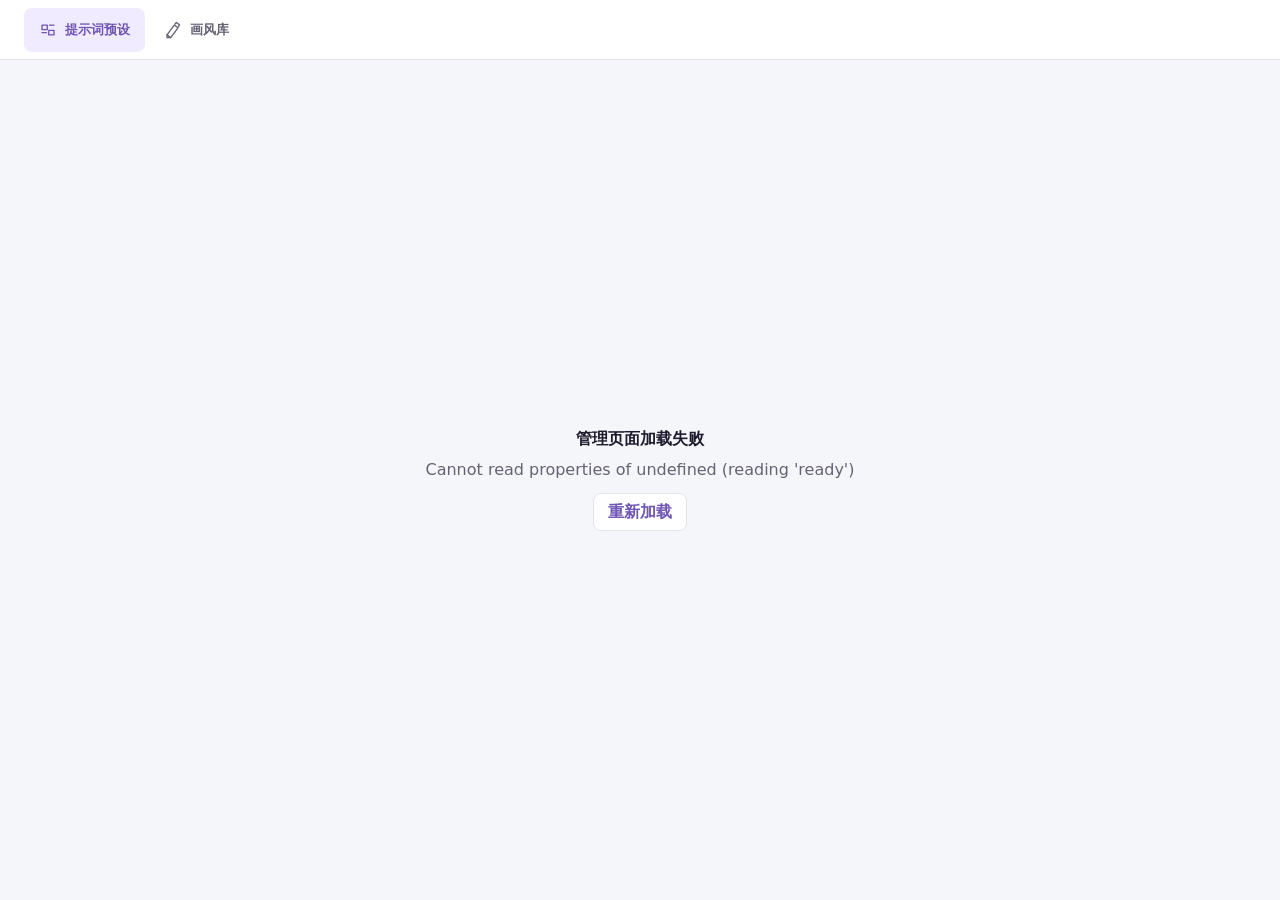
<file: pages/preset-manager/index.html>
<!doctype html>
<html lang="zh-CN">
  <head>
    <meta charset="utf-8" />
    <meta name="viewport" content="width=device-width, initial-scale=1" />
    <meta name="color-scheme" content="light dark" />
    <title>NovelAI 管理</title>
    <link rel="stylesheet" href="./styles.css" />
  </head>
  <body>
    <nav class="management-tabs" role="tablist" aria-label="NovelAI 管理区">
      <button
        id="presetsTab"
        class="management-tab"
        type="button"
        role="tab"
        aria-selected="true"
        aria-controls="presetsPanel"
        data-view="presets"
      >
        <svg viewBox="0 0 24 24" aria-hidden="true">
          <path d="M4 5.5h7v6H4zM13 12.5h7v6h-7zM14 5.5h6M4 15.5h6" />
        </svg>
        提示词预设
      </button>
      <button
        id="stylesTab"
        class="management-tab"
        type="button"
        role="tab"
        aria-selected="false"
        aria-controls="stylesPanel"
        data-view="styles"
        tabindex="-1"
      >
        <svg viewBox="0 0 24 24" aria-hidden="true">
          <path d="M4 18.5 13.7 5.4l4.9 3.7-9.7 13.1H4z" />
          <path d="m14.8 4 1.8-2 4 3-1.2 2.5M4 18.5l4.9 3.7" />
        </svg>
        画风库
      </button>
    </nav>

    <main class="management-panels">
      <section
        id="presetsPanel"
        class="management-panel"
        role="tabpanel"
        aria-labelledby="presetsTab"
        data-panel="presets"
      ></section>
      <section
        id="stylesPanel"
        class="management-panel"
        role="tabpanel"
        aria-labelledby="stylesTab"
        data-panel="styles"
        hidden
      ></section>
    </main>

    <div id="shellLoading" class="shell-state" role="status">
      <span class="shell-spinner" aria-hidden="true"></span>
      <strong>正在加载 NovelAI 管理页面</strong>
    </div>
    <div id="shellError" class="shell-state shell-error" role="alert" hidden>
      <strong>管理页面加载失败</strong>
      <span id="shellErrorMessage">请刷新页面后重试。</span>
      <button id="shellRetryButton" type="button">重新加载</button>
    </div>

    <script type="module" src="./app.js"></script>
  </body>
</html>
</file>
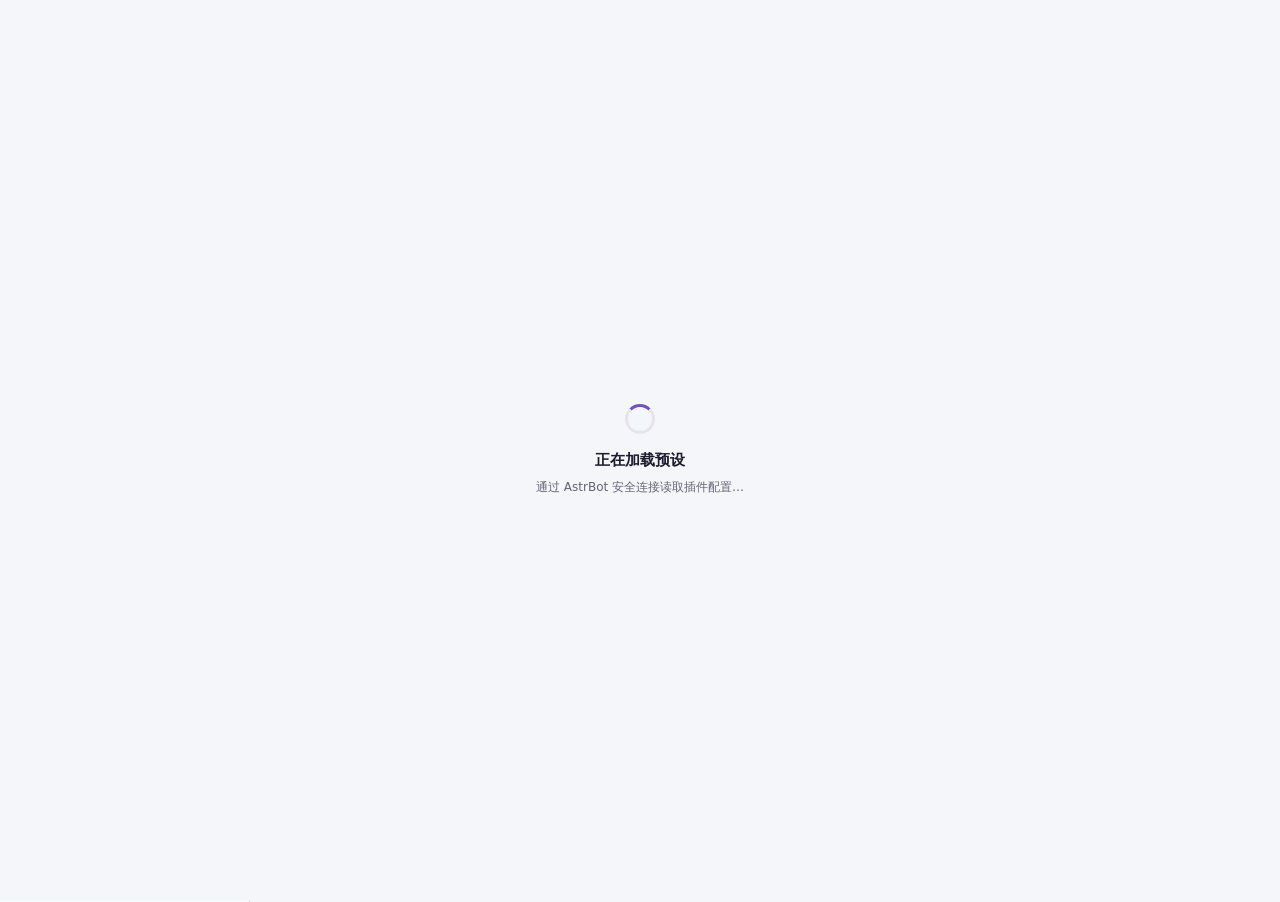
<file: pages/preset-manager/presets/index.html>
<!doctype html>
<html lang="zh-CN">
  <head>
    <meta charset="utf-8" />
    <meta name="viewport" content="width=device-width, initial-scale=1" />
    <meta name="color-scheme" content="light dark" />
    <title>NovelAI 预设管理</title>
    <link rel="stylesheet" href="./styles.css" />
  </head>
  <body>
    <a class="skip-link" href="#presetList">跳到预设列表</a>

    <div class="app-shell">
      <header class="topbar">
        <div class="brand-block">
          <div class="brand-mark" aria-hidden="true">
            <svg viewBox="0 0 24 24" fill="none">
              <path d="M5 4.5h6.5V11H5zM12.5 13H19v6.5h-6.5z" />
              <path d="M14 4.5h5v5M5 14h5v5.5H5z" />
            </svg>
          </div>
          <div>
            <div class="title-line">
              <h1>预设管理</h1>
              <span id="totalBadge" class="total-badge">0 个预设</span>
            </div>
            <p>整理 NovelAI 提示词，并让修改立即用于聊天画图。</p>
          </div>
        </div>

        <div class="topbar-actions">
          <span id="syncStatus" class="sync-status" aria-live="polite">
            <span class="sync-dot" aria-hidden="true"></span>
            <span>正在连接</span>
          </span>
          <button id="refreshButton" class="button button-secondary" type="button">
            <svg viewBox="0 0 24 24" aria-hidden="true">
              <path d="M20 11a8 8 0 1 0-2.34 5.66M20 5v6h-6" />
            </svg>
            刷新
          </button>
          <button id="newPresetButton" class="button button-primary" type="button">
            <svg viewBox="0 0 24 24" aria-hidden="true">
              <path d="M12 5v14M5 12h14" />
            </svg>
            新建预设
          </button>
        </div>
      </header>

      <main id="mainContent" class="workspace">
        <aside class="category-panel" aria-label="预设分类">
          <div class="panel-heading">
            <div>
              <span class="eyebrow">分类</span>
              <h2>预设资料夹</h2>
            </div>
            <span class="drop-hint">可拖入</span>
          </div>
          <nav id="categoryList" class="category-list" aria-label="预设分类列表"></nav>
          <div class="sidebar-note">
            <svg viewBox="0 0 24 24" aria-hidden="true">
              <path d="M12 8v4m0 4h.01M10.29 3.86 1.82 18a2 2 0 0 0 1.71 3h16.94a2 2 0 0 0 1.71-3L13.71 3.86a2 2 0 0 0-3.42 0Z" />
            </svg>
            <p>“待分类”用于接收历史的“其他”与孤立预设，不会影响已有命令。</p>
          </div>
        </aside>

        <section class="content-panel" aria-labelledby="currentCategoryTitle">
          <div class="list-toolbar">
            <div class="category-summary">
              <span class="eyebrow">当前分类</span>
              <div class="category-title-row">
                <h2 id="currentCategoryTitle">待分类</h2>
                <span id="visibleCount" class="visible-count">0</span>
              </div>
              <p id="currentCategoryDescription">尚未归入四个正式分类的预设</p>
            </div>

            <label class="search-field" for="searchInput">
              <svg viewBox="0 0 24 24" aria-hidden="true">
                <circle cx="11" cy="11" r="7" />
                <path d="m20 20-4-4" />
              </svg>
              <span class="sr-only">搜索预设</span>
              <input
                id="searchInput"
                type="search"
                autocomplete="off"
                placeholder="搜索名称或提示词"
              />
              <kbd>Ctrl K</kbd>
            </label>
          </div>

          <div id="bulkBar" class="bulk-bar" hidden>
            <div class="bulk-selection">
              <span class="selection-indicator" aria-hidden="true"></span>
              <strong id="selectedCount">已选择 0 项</strong>
              <button id="clearSelectionButton" class="text-button" type="button">取消选择</button>
            </div>
            <div class="bulk-actions">
              <label for="bulkCategory" class="sr-only">目标分类</label>
              <select id="bulkCategory" class="select-control"></select>
              <button id="bulkMoveButton" class="button button-secondary" type="button">移动</button>
              <button id="bulkDeleteButton" class="button button-danger-ghost" type="button">删除</button>
            </div>
          </div>

          <div class="preset-table" aria-busy="false">
            <div class="table-header" role="row">
              <div class="select-cell" role="columnheader">
                <input id="selectVisible" type="checkbox" aria-label="选择当前筛选结果" />
              </div>
              <div role="columnheader">预设名称</div>
              <div role="columnheader">提示词内容</div>
              <div class="actions-heading" role="columnheader">操作</div>
            </div>
            <div id="presetList" class="preset-list" role="rowgroup" tabindex="-1"></div>
          </div>
        </section>
      </main>
    </div>

    <div id="loadingState" class="loading-state">
      <span class="spinner" aria-hidden="true"></span>
      <strong>正在加载预设</strong>
      <span>通过 AstrBot 安全连接读取插件配置…</span>
    </div>

    <dialog id="editorDialog" class="drawer-dialog">
      <form id="editorForm" class="drawer-form" novalidate>
        <header class="drawer-header">
          <div>
            <span class="eyebrow">预设详情</span>
            <h2 id="editorTitle">新建预设</h2>
          </div>
          <button id="closeEditorButton" class="icon-button" type="button" aria-label="关闭编辑面板">
            <svg viewBox="0 0 24 24" aria-hidden="true">
              <path d="m6 6 12 12M18 6 6 18" />
            </svg>
          </button>
        </header>

        <div class="drawer-body">
          <label class="form-field" for="presetName">
            <span>预设名称</span>
            <input id="presetName" name="name" maxlength="100" autocomplete="off" required />
            <small>在画图命令中输入这个名称即可展开提示词。</small>
          </label>

          <label class="form-field" for="presetCategory">
            <span>分类</span>
            <select id="presetCategory" name="category" required></select>
          </label>

          <label class="form-field form-field-grow" for="presetPrompt">
            <span>提示词内容</span>
            <textarea
              id="presetPrompt"
              name="prompt"
              maxlength="20000"
              spellcheck="false"
              required
              placeholder="例如：1girl, solo, white hair, blue eyes"
            ></textarea>
            <small><span id="promptLength">0</span> / 20,000 字符</small>
          </label>

          <div id="editorError" class="form-error" role="alert" hidden></div>
        </div>

        <footer class="drawer-footer">
          <button id="cancelEditorButton" class="button button-secondary" type="button">取消</button>
          <button id="savePresetButton" class="button button-primary" type="submit">保存预设</button>
        </footer>
      </form>
    </dialog>

    <dialog id="confirmDialog" class="confirm-dialog">
      <div class="confirm-icon" aria-hidden="true">
        <svg viewBox="0 0 24 24">
          <path d="M4 7h16m-10 4v6m4-6v6M9 7l1-3h4l1 3m3 0-1 14H7L6 7" />
        </svg>
      </div>
      <h2>删除预设？</h2>
      <p id="confirmMessage">删除后无法恢复。</p>
      <div class="confirm-actions">
        <button id="cancelDeleteButton" class="button button-secondary" type="button">取消</button>
        <button id="confirmDeleteButton" class="button button-danger" type="button">确认删除</button>
      </div>
    </dialog>

    <div id="toastRegion" class="toast-region" aria-live="polite" aria-atomic="true"></div>
    <script type="module" src="./app.js"></script>
  </body>
</html>
</file>
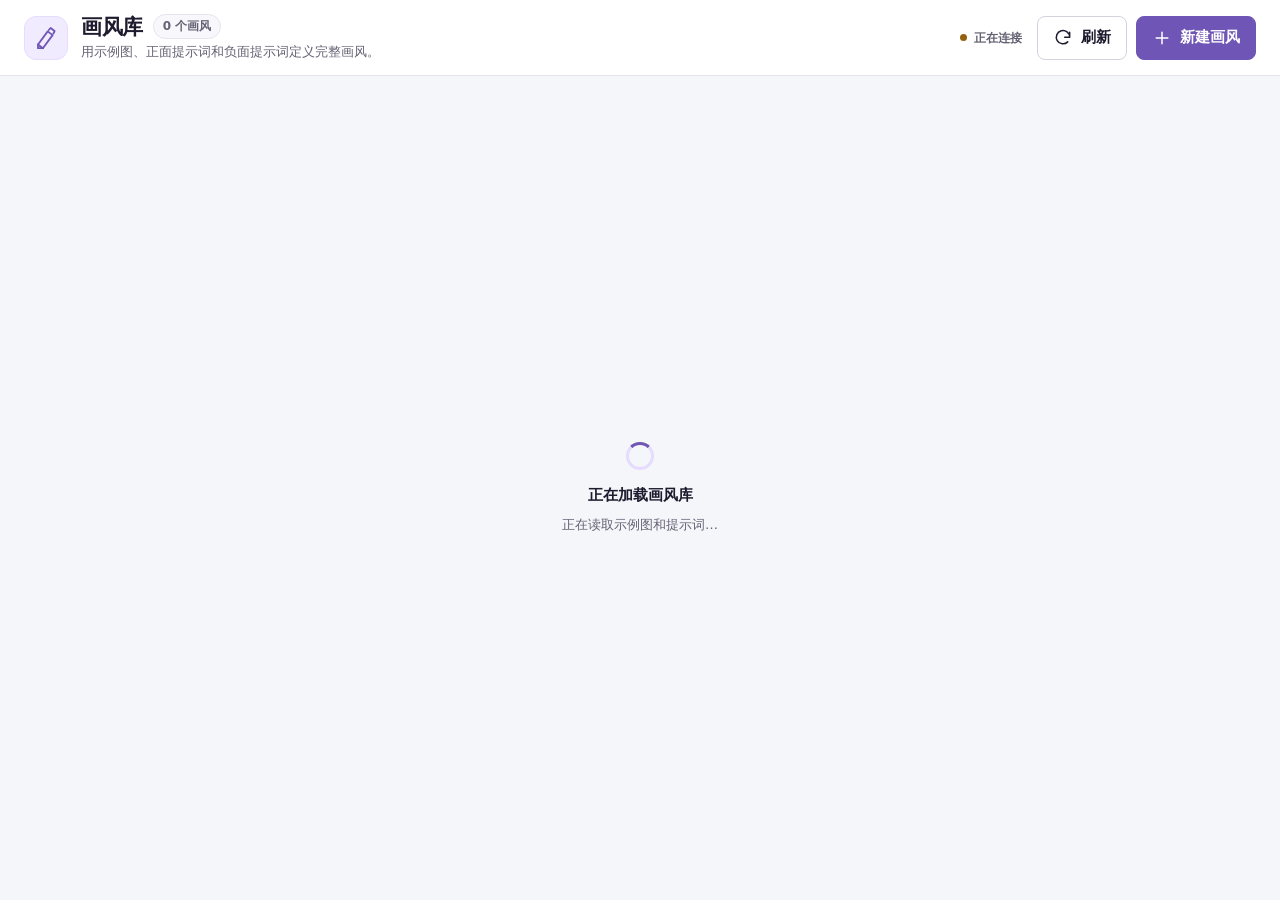
<file: pages/preset-manager/style-gallery/index.html>
<!doctype html>
<html lang="zh-CN">
  <head>
    <meta charset="utf-8" />
    <meta name="viewport" content="width=device-width, initial-scale=1" />
    <meta name="color-scheme" content="light dark" />
    <title>NovelAI 画风库</title>
    <link rel="stylesheet" href="./styles.css" />
  </head>
  <body>
    <a class="skip-link" href="#styleGallery">跳到画风列表</a>

    <div class="app-shell">
      <header class="topbar">
        <div class="brand-block">
          <div class="brand-mark" aria-hidden="true">
            <svg viewBox="0 0 24 24" fill="none">
              <path d="M4 18.5 13.7 5.4l4.9 3.7-9.7 13.1H4z" />
              <path d="m14.8 4 1.8-2 4 3-1.2 2.5M4 18.5l4.9 3.7" />
            </svg>
          </div>
          <div>
            <div class="title-line">
              <h1>画风库</h1>
              <span id="totalBadge" class="total-badge">0 个画风</span>
            </div>
            <p>用示例图、正面提示词和负面提示词定义完整画风。</p>
          </div>
        </div>

        <div class="topbar-actions">
          <span id="syncStatus" class="sync-status" aria-live="polite">
            <span class="sync-dot" aria-hidden="true"></span>
            <span>正在连接</span>
          </span>
          <button id="refreshButton" class="button button-secondary" type="button">
            <svg viewBox="0 0 24 24" aria-hidden="true">
              <path d="M20 11a8 8 0 1 0-2.34 5.66M20 5v6h-6" />
            </svg>
            刷新
          </button>
          <button id="newStyleButton" class="button button-primary" type="button">
            <svg viewBox="0 0 24 24" aria-hidden="true">
              <path d="M12 5v14M5 12h14" />
            </svg>
            新建画风
          </button>
        </div>
      </header>

      <main id="mainContent" class="workspace">
        <section class="library-heading" aria-labelledby="libraryTitle">
          <div>
            <span class="eyebrow">视觉参考</span>
            <h2 id="libraryTitle">已保存的画风</h2>
            <p id="coverageText">示例图覆盖 0 / 0</p>
          </div>
          <label class="search-field" for="searchInput">
            <svg viewBox="0 0 24 24" aria-hidden="true">
              <circle cx="11" cy="11" r="7" />
              <path d="m20 20-4-4" />
            </svg>
            <span class="sr-only">搜索画风</span>
            <input
              id="searchInput"
              type="search"
              autocomplete="off"
              placeholder="搜索名称或提示词"
            />
            <kbd>Ctrl K</kbd>
          </label>
        </section>

        <section
          id="styleGallery"
          class="style-gallery"
          aria-label="画风卡片列表"
          aria-busy="false"
          tabindex="-1"
        ></section>
      </main>
    </div>

    <div id="loadingState" class="loading-state">
      <span class="spinner" aria-hidden="true"></span>
      <strong>正在加载画风库</strong>
      <span>正在读取示例图和提示词…</span>
    </div>

    <dialog id="editorDialog" class="drawer-dialog">
      <form id="editorForm" class="drawer-form" novalidate>
        <header class="drawer-header">
          <div>
            <span class="eyebrow">画风详情</span>
            <h2 id="editorTitle">新建画风</h2>
          </div>
          <button id="closeEditorButton" class="icon-button" type="button" aria-label="关闭编辑面板">
            <svg viewBox="0 0 24 24" aria-hidden="true">
              <path d="m6 6 12 12M18 6 6 18" />
            </svg>
          </button>
        </header>

        <div class="drawer-body">
          <label class="form-field" for="styleName">
            <span>画风名称</span>
            <input id="styleName" name="name" maxlength="100" autocomplete="off" required />
            <small>在画图提示词中输入这个名称即可临时使用。</small>
          </label>

          <fieldset class="preview-fieldset">
            <legend>示例图</legend>
            <div class="preview-editor">
              <div id="editorPreview" class="editor-preview" data-empty="true">
                <img id="editorPreviewImage" alt="当前画风示例图预览" hidden />
                <div id="editorPreviewEmpty" class="preview-empty">
                  <svg viewBox="0 0 24 24" aria-hidden="true">
                    <path d="M3.5 5.5h17v13h-17zM3.5 15l5-5 4 4 2.5-2.5 5.5 5.5" />
                    <circle cx="16.5" cy="9" r="1.5" />
                  </svg>
                  <strong>上传一张代表性效果图</strong>
                  <span>PNG、JPEG 或 WebP，最大 6 MB</span>
                </div>
              </div>
              <div class="preview-actions">
                <input id="previewInput" class="sr-only" type="file" accept="image/png,image/jpeg,image/webp" />
                <button id="uploadPreviewButton" class="button button-secondary" type="button">
                  <svg viewBox="0 0 24 24" aria-hidden="true">
                    <path d="M12 16V4m0 0L7 9m5-5 5 5M5 20h14" />
                  </svg>
                  选择图片
                </button>
                <span id="uploadStatus" class="upload-status" aria-live="polite">建议使用 4:3 或 1:1 构图</span>
              </div>
            </div>
          </fieldset>

          <label class="form-field" for="positivePrompt">
            <span>正面提示词</span>
            <textarea
              id="positivePrompt"
              name="positive_prompt"
              maxlength="20000"
              spellcheck="false"
              required
              placeholder="例如：watercolor, soft colors, delicate brushstrokes"
            ></textarea>
            <small><span id="positiveLength">0</span> / 20,000 字符</small>
          </label>

          <label class="form-field" for="negativePrompt">
            <span>负面提示词</span>
            <textarea
              id="negativePrompt"
              name="negative_prompt"
              maxlength="20000"
              spellcheck="false"
              required
              placeholder="例如：photorealistic, harsh shadows, oversaturated colors"
            ></textarea>
            <small><span id="negativeLength">0</span> / 20,000 字符</small>
          </label>

          <div id="editorError" class="form-error" role="alert" hidden></div>
        </div>

        <footer class="drawer-footer">
          <button id="cancelEditorButton" class="button button-secondary" type="button">取消</button>
          <button id="saveStyleButton" class="button button-primary" type="submit">保存画风</button>
        </footer>
      </form>
    </dialog>

    <dialog id="imageDialog" class="image-dialog">
      <button id="closeImageButton" class="image-close" type="button" aria-label="关闭大图">
        <svg viewBox="0 0 24 24" aria-hidden="true">
          <path d="m6 6 12 12M18 6 6 18" />
        </svg>
      </button>
      <img id="largePreviewImage" alt="" />
      <div class="image-caption">
        <strong id="largePreviewTitle"></strong>
        <span>画风示例图</span>
      </div>
    </dialog>

    <dialog id="confirmDialog" class="confirm-dialog">
      <div class="confirm-icon" aria-hidden="true">
        <svg viewBox="0 0 24 24">
          <path d="M4 7h16m-10 4v6m4-6v6M9 7l1-3h6l1 3m1 0-1 14H7L6 7" />
        </svg>
      </div>
      <h2>删除画风？</h2>
      <p id="confirmMessage">删除后无法恢复。</p>
      <div class="confirm-actions">
        <button id="cancelDeleteButton" class="button button-secondary" type="button">取消</button>
        <button id="confirmDeleteButton" class="button button-danger" type="button">确认删除</button>
      </div>
    </dialog>

    <div id="toastRegion" class="toast-region" aria-live="polite" aria-atomic="true"></div>
    <script type="module" src="./app.js"></script>
  </body>
</html>
</file>
<file: pages/preset-manager/styles.css>
:root {
  color-scheme: light;
  --shell-bg: #f5f6fa;
  --shell-surface: #ffffff;
  --shell-text: #1e1b2e;
  --shell-muted: #666274;
  --shell-border: #e6e3ec;
  --shell-primary: #6f55b6;
  --shell-primary-soft: #f0ebff;
  font-family:
    Inter, ui-sans-serif, system-ui, -apple-system, BlinkMacSystemFont, "Segoe UI",
    "Microsoft YaHei", sans-serif;
}

[data-theme="dark"] {
  color-scheme: dark;
  --shell-bg: #121117;
  --shell-surface: #1b1921;
  --shell-text: #f1eef6;
  --shell-muted: #b9b4c2;
  --shell-border: #34313c;
  --shell-primary: #b6a1f2;
  --shell-primary-soft: #302945;
}

* {
  box-sizing: border-box;
}

html,
body {
  width: 100%;
  height: 100%;
  min-width: 320px;
  margin: 0;
  overflow: hidden;
  background: var(--shell-bg);
  color: var(--shell-text);
}

button {
  color: inherit;
  font: inherit;
}

.management-tabs {
  position: relative;
  z-index: 120;
  display: flex;
  height: 60px;
  align-items: center;
  gap: 4px;
  padding: 7px 24px;
  border-bottom: 1px solid var(--shell-border);
  background: var(--shell-surface);
}

.management-tab {
  display: inline-flex;
  min-height: 44px;
  align-items: center;
  justify-content: center;
  gap: 8px;
  padding: 0 15px;
  border: 0;
  border-radius: 8px;
  background: transparent;
  color: var(--shell-muted);
  cursor: pointer;
  font-size: 13px;
  font-weight: 680;
  touch-action: manipulation;
}

.management-tab:hover {
  background: var(--shell-bg);
  color: var(--shell-primary);
}

.management-tab[aria-selected="true"] {
  background: var(--shell-primary-soft);
  color: var(--shell-primary);
}

.management-tab:focus-visible {
  outline: 3px solid color-mix(in srgb, var(--shell-primary) 35%, transparent);
  outline-offset: 2px;
}

.management-tab svg {
  width: 18px;
  height: 18px;
  fill: none;
  stroke: currentColor;
  stroke-linecap: round;
  stroke-linejoin: round;
  stroke-width: 1.8;
}

.management-panels,
.management-panel {
  width: 100%;
  height: 100%;
}

.management-panels {
  height: calc(100% - 60px);
}

.management-panel[hidden] {
  display: none;
}

.management-panel {
  overflow: auto;
  background: var(--shell-bg);
}

.shell-state {
  position: fixed;
  z-index: 110;
  inset: 60px 0 0;
  display: grid;
  place-content: center;
  justify-items: center;
  gap: 10px;
  padding: 24px;
  background: var(--shell-bg);
  color: var(--shell-muted);
  text-align: center;
}

.shell-state[hidden] {
  display: none;
}

.shell-state strong {
  color: var(--shell-text);
}

.shell-spinner {
  width: 32px;
  height: 32px;
  border: 3px solid var(--shell-border);
  border-top-color: var(--shell-primary);
  border-radius: 50%;
  animation: shell-spin 800ms linear infinite;
}

.shell-error button {
  min-height: 38px;
  margin-top: 4px;
  padding: 0 14px;
  border: 1px solid var(--shell-border);
  border-radius: 8px;
  background: var(--shell-surface);
  color: var(--shell-primary);
  cursor: pointer;
  font-weight: 680;
}

@keyframes shell-spin {
  to {
    transform: rotate(360deg);
  }
}

@media (max-width: 680px) {
  .management-tabs {
    padding-right: 14px;
    padding-left: 14px;
  }

  .management-tab {
    flex: 1;
  }
}

@media (prefers-reduced-motion: reduce) {
  * {
    scroll-behavior: auto !important;
  }
}
</file>
<file: pages/preset-manager/presets/styles.css>
:root {
  color-scheme: light;
  --page-bg: #f5f6fa;
  --surface: #ffffff;
  --surface-subtle: #f8f8fc;
  --surface-raised: #ffffff;
  --text: #1e1b2e;
  --text-secondary: #666274;
  --text-tertiary: #8b8796;
  --border: #e6e3ec;
  --border-strong: #d6d1df;
  --primary: #6f55b6;
  --primary-hover: #5e45a4;
  --primary-soft: #f0ebff;
  --primary-soft-strong: #e5dcff;
  --on-primary: #ffffff;
  --danger: #ba3c45;
  --danger-hover: #a62f38;
  --danger-soft: #fff0f1;
  --success: #287a54;
  --warning: #a66b16;
  --focus: #7b61c7;
  --shadow-sm: 0 1px 2px rgb(38 28 59 / 6%);
  --shadow-md: 0 12px 32px rgb(38 28 59 / 12%);
  --shadow-dialog: -18px 0 60px rgb(25 18 44 / 18%);
  --radius-sm: 8px;
  --radius-md: 12px;
  --radius-lg: 18px;
  --transition: 180ms ease;
  font-family:
    Inter, ui-sans-serif, system-ui, -apple-system, BlinkMacSystemFont, "Segoe UI",
    "Microsoft YaHei", sans-serif;
}

[data-theme="dark"] {
  color-scheme: dark;
  --page-bg: #121117;
  --surface: #1b1921;
  --surface-subtle: #211f28;
  --surface-raised: #25222c;
  --text: #f1eef6;
  --text-secondary: #b9b4c2;
  --text-tertiary: #8f8999;
  --border: #34313c;
  --border-strong: #484351;
  --primary: #b6a1f2;
  --primary-hover: #c8b8f6;
  --primary-soft: #302945;
  --primary-soft-strong: #40355e;
  --on-primary: #21153e;
  --danger: #ffb2b7;
  --danger-hover: #ffc3c6;
  --danger-soft: #44272c;
  --success: #78d5a5;
  --warning: #efbf73;
  --focus: #c4afff;
  --shadow-sm: 0 1px 2px rgb(0 0 0 / 22%);
  --shadow-md: 0 14px 36px rgb(0 0 0 / 28%);
  --shadow-dialog: -18px 0 60px rgb(0 0 0 / 42%);
}

* {
  box-sizing: border-box;
}

html,
body {
  min-height: 100%;
  margin: 0;
  background: var(--page-bg);
  color: var(--text);
}

body {
  min-width: 320px;
  font-size: 15px;
  line-height: 1.5;
}

button,
input,
select,
textarea {
  color: inherit;
  font: inherit;
}

button,
select,
input[type="checkbox"] {
  cursor: pointer;
  touch-action: manipulation;
}

button:disabled,
select:disabled,
input:disabled {
  cursor: not-allowed;
  opacity: 0.58;
}

button:focus-visible,
input:focus-visible,
select:focus-visible,
textarea:focus-visible,
[tabindex]:focus-visible {
  outline: 3px solid color-mix(in srgb, var(--focus) 35%, transparent);
  outline-offset: 2px;
}

[hidden] {
  display: none !important;
}

svg {
  width: 20px;
  height: 20px;
  fill: none;
  stroke: currentColor;
  stroke-linecap: round;
  stroke-linejoin: round;
  stroke-width: 1.8;
}

.sr-only {
  position: absolute;
  width: 1px;
  height: 1px;
  padding: 0;
  margin: -1px;
  overflow: hidden;
  clip: rect(0, 0, 0, 0);
  white-space: nowrap;
  border: 0;
}

.skip-link {
  position: fixed;
  z-index: 100;
  top: 12px;
  left: 12px;
  padding: 10px 14px;
  border-radius: var(--radius-sm);
  background: var(--primary);
  color: var(--on-primary);
  text-decoration: none;
  transform: translateY(-150%);
  transition: transform var(--transition);
}

.skip-link:focus {
  transform: translateY(0);
}

.app-shell {
  min-height: 100vh;
}

.topbar {
  position: sticky;
  z-index: 20;
  top: 0;
  display: flex;
  min-height: 84px;
  align-items: center;
  justify-content: space-between;
  gap: 24px;
  padding: 16px 24px;
  border-bottom: 1px solid var(--border);
  background: color-mix(in srgb, var(--surface) 94%, transparent);
  backdrop-filter: blur(14px);
}

.brand-block,
.title-line,
.topbar-actions,
.category-title-row,
.bulk-selection,
.bulk-actions {
  display: flex;
  align-items: center;
}

.brand-block {
  min-width: 0;
  gap: 14px;
}

.brand-mark {
  display: grid;
  width: 46px;
  height: 46px;
  flex: 0 0 46px;
  place-items: center;
  border: 1px solid color-mix(in srgb, var(--primary) 22%, var(--border));
  border-radius: 14px;
  background: var(--primary-soft);
  color: var(--primary);
}

.brand-mark svg {
  width: 26px;
  height: 26px;
  stroke-width: 1.65;
}

.title-line {
  min-width: 0;
  gap: 10px;
}

h1,
h2,
p {
  margin: 0;
}

h1 {
  font-size: 21px;
  font-weight: 720;
  letter-spacing: -0.02em;
}

.brand-block p {
  margin-top: 2px;
  color: var(--text-secondary);
  font-size: 13px;
}

.total-badge,
.visible-count,
.drop-hint {
  display: inline-flex;
  align-items: center;
  justify-content: center;
  min-height: 24px;
  padding: 2px 9px;
  border: 1px solid var(--border);
  border-radius: 999px;
  background: var(--surface-subtle);
  color: var(--text-secondary);
  font-size: 12px;
  font-weight: 650;
  white-space: nowrap;
}

.topbar-actions {
  flex: 0 0 auto;
  gap: 10px;
}

.sync-status {
  display: inline-flex;
  min-height: 32px;
  align-items: center;
  gap: 7px;
  padding: 0 10px;
  color: var(--text-secondary);
  font-size: 12px;
  white-space: nowrap;
}

.sync-dot {
  width: 7px;
  height: 7px;
  border-radius: 50%;
  background: var(--text-tertiary);
  box-shadow: 0 0 0 4px color-mix(in srgb, var(--text-tertiary) 12%, transparent);
}

.sync-status[data-status="synced"] .sync-dot {
  background: var(--success);
  box-shadow: 0 0 0 4px color-mix(in srgb, var(--success) 14%, transparent);
}

.sync-status[data-status="saving"] .sync-dot {
  background: var(--warning);
  animation: status-pulse 1.2s ease-in-out infinite;
}

.sync-status[data-status="error"] {
  color: var(--danger);
}

.sync-status[data-status="error"] .sync-dot {
  background: var(--danger);
  box-shadow: 0 0 0 4px color-mix(in srgb, var(--danger) 14%, transparent);
}

.button,
.icon-button,
.row-action,
.text-button,
.preset-name-button,
.category-item {
  border: 0;
  background: transparent;
}

.button {
  display: inline-flex;
  min-height: 44px;
  align-items: center;
  justify-content: center;
  gap: 8px;
  padding: 8px 15px;
  border: 1px solid transparent;
  border-radius: 10px;
  font-size: 14px;
  font-weight: 650;
  line-height: 1;
  transition:
    border-color var(--transition),
    background-color var(--transition),
    color var(--transition),
    transform var(--transition);
}

.button:not(:disabled):active {
  transform: translateY(1px);
}

.button-primary {
  background: var(--primary);
  color: var(--on-primary);
  box-shadow: var(--shadow-sm);
}

.button-primary:not(:disabled):hover {
  background: var(--primary-hover);
}

.button-secondary {
  border-color: var(--border-strong);
  background: var(--surface);
  color: var(--text);
}

.button-secondary:not(:disabled):hover {
  border-color: color-mix(in srgb, var(--primary) 30%, var(--border-strong));
  background: var(--primary-soft);
  color: var(--primary);
}

.button-danger,
.button-danger-ghost:not(:disabled):hover {
  background: var(--danger);
  color: #ffffff;
}

.button-danger-ghost {
  border-color: color-mix(in srgb, var(--danger) 35%, var(--border));
  background: var(--danger-soft);
  color: var(--danger);
}

.workspace {
  display: grid;
  width: min(1560px, 100%);
  min-height: calc(100vh - 84px);
  grid-template-columns: 250px minmax(0, 1fr);
  margin: 0 auto;
}

.category-panel {
  padding: 24px 18px;
  border-right: 1px solid var(--border);
  background: var(--surface-subtle);
}

.panel-heading {
  display: flex;
  align-items: flex-end;
  justify-content: space-between;
  gap: 10px;
  padding: 0 8px 14px;
}

.eyebrow {
  display: block;
  margin-bottom: 2px;
  color: var(--text-tertiary);
  font-size: 10px;
  font-weight: 760;
  letter-spacing: 0.11em;
  text-transform: uppercase;
}

.panel-heading h2,
.category-summary h2,
.drawer-header h2,
.confirm-dialog h2 {
  font-size: 17px;
  font-weight: 720;
  letter-spacing: -0.015em;
}

.drop-hint {
  border-color: color-mix(in srgb, var(--primary) 25%, var(--border));
  background: var(--primary-soft);
  color: var(--primary);
}

.category-list {
  display: grid;
  gap: 6px;
}

.category-item {
  position: relative;
  display: grid;
  width: 100%;
  min-height: 64px;
  grid-template-columns: 38px minmax(0, 1fr) auto;
  align-items: center;
  gap: 10px;
  padding: 9px 10px;
  border: 1px solid transparent;
  border-radius: var(--radius-md);
  color: var(--text-secondary);
  text-align: left;
  transition:
    border-color var(--transition),
    background-color var(--transition),
    color var(--transition),
    transform var(--transition);
}

.category-item:hover {
  background: var(--surface);
  color: var(--text);
}

.category-item[aria-current="true"] {
  border-color: color-mix(in srgb, var(--primary) 24%, var(--border));
  background: var(--primary-soft);
  color: var(--primary);
  box-shadow: var(--shadow-sm);
}

.category-item.drop-target {
  border-color: var(--primary);
  background: var(--primary-soft-strong);
  color: var(--primary);
  transform: translateX(3px);
}

.category-icon {
  display: grid;
  width: 38px;
  height: 38px;
  place-items: center;
  border: 1px solid var(--border);
  border-radius: 10px;
  background: var(--surface);
  color: currentColor;
}

.category-icon svg {
  width: 19px;
  height: 19px;
}

.category-copy {
  display: block;
  min-width: 0;
}

.category-copy strong,
.category-copy small {
  display: block;
  overflow: hidden;
  text-overflow: ellipsis;
  white-space: nowrap;
}

.category-copy strong {
  color: currentColor;
  font-size: 14px;
  font-weight: 670;
}

.category-copy small {
  color: var(--text-tertiary);
  font-size: 11px;
}

.category-count {
  min-width: 28px;
  padding: 2px 7px;
  border-radius: 999px;
  background: var(--surface);
  color: var(--text-secondary);
  font-size: 11px;
  font-variant-numeric: tabular-nums;
  font-weight: 700;
  text-align: center;
}

.category-item[aria-current="true"] .category-count {
  background: color-mix(in srgb, var(--primary) 13%, var(--surface));
  color: var(--primary);
}

.sidebar-note {
  display: flex;
  gap: 9px;
  margin-top: 22px;
  padding: 12px;
  border: 1px solid var(--border);
  border-radius: var(--radius-md);
  background: var(--surface);
  color: var(--text-tertiary);
}

.sidebar-note svg {
  width: 16px;
  height: 16px;
  flex: 0 0 16px;
  margin-top: 2px;
}

.sidebar-note p {
  font-size: 11px;
  line-height: 1.55;
}

.content-panel {
  min-width: 0;
  padding: 24px;
  background: var(--page-bg);
}

.list-toolbar {
  display: flex;
  align-items: flex-end;
  justify-content: space-between;
  gap: 20px;
  margin-bottom: 16px;
}

.category-summary {
  min-width: 0;
}

.category-title-row {
  gap: 8px;
}

.visible-count {
  min-width: 28px;
  color: var(--primary);
}

.category-summary p {
  margin-top: 3px;
  color: var(--text-secondary);
  font-size: 12px;
}

.search-field {
  position: relative;
  display: flex;
  width: min(420px, 45vw);
  min-height: 44px;
  align-items: center;
  gap: 9px;
  padding: 0 10px 0 13px;
  border: 1px solid var(--border-strong);
  border-radius: 11px;
  background: var(--surface);
  color: var(--text-tertiary);
  box-shadow: var(--shadow-sm);
  transition:
    border-color var(--transition),
    box-shadow var(--transition);
}

.search-field:focus-within {
  border-color: var(--primary);
  box-shadow: 0 0 0 3px color-mix(in srgb, var(--focus) 15%, transparent);
}

.search-field svg {
  width: 18px;
  height: 18px;
  flex: 0 0 18px;
}

.search-field input {
  width: 100%;
  min-width: 0;
  height: 42px;
  padding: 0;
  border: 0;
  outline: 0;
  background: transparent;
  color: var(--text);
}

.search-field input::placeholder {
  color: var(--text-tertiary);
}

.search-field kbd {
  padding: 2px 6px;
  border: 1px solid var(--border);
  border-radius: 5px;
  background: var(--surface-subtle);
  color: var(--text-tertiary);
  font-family: inherit;
  font-size: 10px;
  white-space: nowrap;
}

.bulk-bar {
  position: sticky;
  z-index: 10;
  top: 96px;
  display: flex;
  min-height: 58px;
  align-items: center;
  justify-content: space-between;
  gap: 16px;
  margin-bottom: 12px;
  padding: 8px 10px 8px 14px;
  border: 1px solid color-mix(in srgb, var(--primary) 26%, var(--border));
  border-radius: var(--radius-md);
  background: color-mix(in srgb, var(--primary-soft) 85%, var(--surface));
  box-shadow: var(--shadow-md);
}

.bulk-selection,
.bulk-actions {
  gap: 10px;
}

.selection-indicator {
  width: 8px;
  height: 8px;
  border-radius: 50%;
  background: var(--primary);
  box-shadow: 0 0 0 4px color-mix(in srgb, var(--primary) 14%, transparent);
}

.bulk-selection strong {
  color: var(--primary);
  font-size: 13px;
}

.text-button {
  min-height: 44px;
  padding: 4px 8px;
  color: var(--text-secondary);
  font-size: 12px;
}

.text-button:hover {
  color: var(--primary);
  text-decoration: underline;
}

.select-control,
.form-field input,
.form-field select,
.form-field textarea {
  width: 100%;
  border: 1px solid var(--border-strong);
  border-radius: 10px;
  background: var(--surface);
  color: var(--text);
  transition:
    border-color var(--transition),
    box-shadow var(--transition);
}

.select-control {
  width: 148px;
  min-height: 44px;
  padding: 0 34px 0 11px;
}

.preset-table {
  overflow: hidden;
  border: 1px solid var(--border);
  border-radius: var(--radius-lg);
  background: var(--surface);
  box-shadow: var(--shadow-sm);
}

.table-header,
.preset-row {
  display: grid;
  grid-template-columns: 48px minmax(180px, 0.8fr) minmax(280px, 2fr) 112px;
  align-items: center;
}

.table-header {
  min-height: 44px;
  border-bottom: 1px solid var(--border);
  background: var(--surface-subtle);
  color: var(--text-tertiary);
  font-size: 11px;
  font-weight: 720;
  letter-spacing: 0.04em;
}

.table-header > div,
.preset-row > div {
  min-width: 0;
  padding: 0 14px;
}

.table-header .select-cell,
.preset-row .select-cell {
  display: grid;
  padding: 0;
  place-items: center;
}

.actions-heading {
  text-align: center;
}

input[type="checkbox"] {
  width: 17px;
  height: 17px;
  margin: 0;
  accent-color: var(--primary);
}

.preset-list {
  min-height: 220px;
}

.preset-row {
  position: relative;
  min-height: 58px;
  border-bottom: 1px solid var(--border);
  transition:
    background-color var(--transition),
    opacity var(--transition);
}

.preset-row:last-child {
  border-bottom: 0;
}

.preset-row:hover {
  background: var(--surface-subtle);
}

.preset-row.selected {
  background: color-mix(in srgb, var(--primary-soft) 62%, var(--surface));
}

.preset-row.dragging {
  opacity: 0.42;
}

.preset-row.drop-before::before,
.preset-row.drop-after::after {
  position: absolute;
  z-index: 2;
  right: 12px;
  left: 12px;
  height: 3px;
  border-radius: 999px;
  background: var(--primary);
  content: "";
  box-shadow: 0 0 0 2px var(--surface);
}

.preset-row.drop-before::before {
  top: -2px;
}

.preset-row.drop-after::after {
  bottom: -2px;
}

.name-cell {
  display: flex;
  align-items: center;
  gap: 4px;
}

.drag-handle {
  display: grid;
  width: 32px;
  height: 44px;
  flex: 0 0 32px;
  place-items: center;
  border-radius: 8px;
  color: var(--text-tertiary);
  cursor: grab;
  touch-action: none;
}

.drag-handle:hover,
.drag-handle:focus-visible {
  background: var(--primary-soft);
  color: var(--primary);
}

.drag-handle:active {
  cursor: grabbing;
}

.drag-handle svg {
  width: 18px;
  height: 18px;
}

.preset-name-button {
  min-width: 0;
  min-height: 44px;
  overflow: hidden;
  padding: 4px 6px;
  color: var(--text);
  font-size: 13px;
  font-weight: 680;
  text-align: left;
  text-overflow: ellipsis;
  white-space: nowrap;
}

.preset-name-button:hover {
  color: var(--primary);
  text-decoration: underline;
  text-underline-offset: 3px;
}

.prompt-cell code {
  display: block;
  overflow: hidden;
  color: var(--text-secondary);
  font-family: "SFMono-Regular", Consolas, "Liberation Mono", monospace;
  font-size: 11.5px;
  line-height: 1.55;
  text-overflow: ellipsis;
  white-space: nowrap;
}

.row-actions {
  display: flex;
  align-items: center;
  justify-content: center;
  gap: 8px;
  padding: 0 8px !important;
}

.row-action,
.icon-button {
  display: grid;
  width: 44px;
  height: 44px;
  place-items: center;
  border-radius: 9px;
  color: var(--text-secondary);
  transition:
    background-color var(--transition),
    color var(--transition);
}

.row-action:hover,
.icon-button:hover {
  background: var(--primary-soft);
  color: var(--primary);
}

.row-action.danger:hover {
  background: var(--danger-soft);
  color: var(--danger);
}

.row-action svg,
.icon-button svg {
  width: 17px;
  height: 17px;
}

.empty-state {
  display: flex;
  min-height: 310px;
  align-items: center;
  justify-content: center;
  flex-direction: column;
  gap: 7px;
  padding: 40px;
  color: var(--text-secondary);
  text-align: center;
}

.empty-state strong {
  color: var(--text);
  font-size: 15px;
}

.empty-state p {
  max-width: 420px;
  color: var(--text-tertiary);
  font-size: 13px;
}

.empty-icon {
  display: grid;
  width: 54px;
  height: 54px;
  margin-bottom: 5px;
  place-items: center;
  border: 1px solid var(--border);
  border-radius: 16px;
  background: var(--surface-subtle);
  color: var(--text-tertiary);
}

.empty-icon svg {
  width: 25px;
  height: 25px;
}

.error-state .empty-icon,
.fatal-error {
  color: var(--danger);
}

.fatal-error .button {
  margin-top: 10px;
}

.loading-state {
  position: fixed;
  z-index: 50;
  inset: 0;
  display: flex;
  align-items: center;
  justify-content: center;
  flex-direction: column;
  gap: 7px;
  background: var(--page-bg);
  color: var(--text-secondary);
}

.loading-state strong {
  margin-top: 8px;
  color: var(--text);
  font-size: 15px;
}

.loading-state > span:last-child {
  font-size: 12px;
}

.spinner {
  width: 30px;
  height: 30px;
  border: 3px solid var(--border);
  border-top-color: var(--primary);
  border-radius: 50%;
  animation: spin 0.8s linear infinite;
}

dialog {
  padding: 0;
  border: 1px solid var(--border);
  background: var(--surface-raised);
  color: var(--text);
}

dialog::backdrop {
  background: rgb(17 13 28 / 50%);
  backdrop-filter: blur(2px);
}

.drawer-dialog {
  width: min(520px, 100vw);
  height: 100vh;
  max-width: 100vw;
  max-height: 100vh;
  margin: 0 0 0 auto;
  border-width: 0 0 0 1px;
  box-shadow: var(--shadow-dialog);
}

.drawer-form {
  display: flex;
  height: 100%;
  flex-direction: column;
}

.drawer-header,
.drawer-footer {
  display: flex;
  flex: 0 0 auto;
  align-items: center;
  justify-content: space-between;
  gap: 16px;
  padding: 18px 22px;
  border-color: var(--border);
  background: var(--surface);
}

.drawer-header {
  border-bottom: 1px solid var(--border);
}

.drawer-footer {
  justify-content: flex-end;
  border-top: 1px solid var(--border);
}

.drawer-body {
  display: flex;
  min-height: 0;
  flex: 1;
  flex-direction: column;
  gap: 20px;
  overflow-y: auto;
  padding: 24px 22px;
}

.form-field {
  display: grid;
  gap: 7px;
}

.form-field > span {
  color: var(--text);
  font-size: 13px;
  font-weight: 680;
}

.form-field input,
.form-field select {
  min-height: 46px;
  padding: 0 12px;
}

.form-field textarea {
  min-height: 260px;
  flex: 1;
  resize: vertical;
  padding: 12px;
  font-family: "SFMono-Regular", Consolas, "Liberation Mono", monospace;
  font-size: 12px;
  line-height: 1.65;
}

.form-field input:focus,
.form-field select:focus,
.form-field textarea:focus {
  border-color: var(--primary);
  box-shadow: 0 0 0 3px color-mix(in srgb, var(--focus) 15%, transparent);
  outline: 0;
}

.form-field small {
  color: var(--text-tertiary);
  font-size: 11px;
}

.form-field-grow {
  min-height: 0;
  flex: 1;
  grid-template-rows: auto minmax(260px, 1fr) auto;
}

.form-error {
  padding: 11px 12px;
  border: 1px solid color-mix(in srgb, var(--danger) 35%, var(--border));
  border-radius: 9px;
  background: var(--danger-soft);
  color: var(--danger);
  font-size: 12px;
}

.confirm-dialog {
  width: min(420px, calc(100vw - 32px));
  max-width: 100%;
  padding: 28px;
  border-radius: var(--radius-lg);
  box-shadow: var(--shadow-md);
  text-align: center;
}

.confirm-icon {
  display: grid;
  width: 52px;
  height: 52px;
  margin: 0 auto 14px;
  place-items: center;
  border-radius: 16px;
  background: var(--danger-soft);
  color: var(--danger);
}

.confirm-dialog p {
  margin: 8px 0 22px;
  color: var(--text-secondary);
  font-size: 13px;
}

.confirm-actions {
  display: flex;
  justify-content: flex-end;
  gap: 10px;
}

.toast-region {
  position: fixed;
  z-index: 100;
  right: 20px;
  bottom: 20px;
  display: grid;
  width: min(380px, calc(100vw - 40px));
  gap: 8px;
  pointer-events: none;
}

.toast {
  display: flex;
  min-height: 48px;
  align-items: center;
  gap: 10px;
  padding: 10px 14px;
  border: 1px solid var(--border);
  border-radius: 12px;
  background: var(--surface-raised);
  color: var(--text);
  box-shadow: var(--shadow-md);
  font-size: 13px;
  animation: toast-enter 180ms ease-out;
}

.toast-marker {
  width: 8px;
  height: 8px;
  flex: 0 0 8px;
  border-radius: 50%;
  background: var(--success);
  box-shadow: 0 0 0 4px color-mix(in srgb, var(--success) 14%, transparent);
}

.toast-error .toast-marker {
  background: var(--danger);
  box-shadow: 0 0 0 4px color-mix(in srgb, var(--danger) 14%, transparent);
}

.toast-leaving {
  opacity: 0;
  transform: translateY(6px);
  transition:
    opacity 180ms ease,
    transform 180ms ease;
}

@keyframes spin {
  to {
    transform: rotate(360deg);
  }
}

@keyframes status-pulse {
  50% {
    opacity: 0.45;
  }
}

@keyframes toast-enter {
  from {
    opacity: 0;
    transform: translateY(8px);
  }
}

@media (max-width: 920px) {
  .topbar {
    align-items: flex-start;
  }

  .brand-block p,
  .sync-status {
    display: none;
  }

  .workspace {
    display: block;
  }

  .category-panel {
    padding: 16px;
    border-right: 0;
    border-bottom: 1px solid var(--border);
  }

  .panel-heading,
  .sidebar-note {
    display: none;
  }

  .category-list {
    display: flex;
    overflow-x: auto;
    gap: 8px;
    padding-bottom: 2px;
    scrollbar-width: thin;
  }

  .category-item {
    width: auto;
    min-width: max-content;
    min-height: 48px;
    grid-template-columns: 30px auto auto;
    padding: 6px 9px;
  }

  .category-icon {
    width: 30px;
    height: 30px;
    border: 0;
    background: transparent;
  }

  .category-copy small {
    display: none;
  }

  .content-panel {
    padding: 18px 16px;
  }

  .bulk-bar {
    top: 82px;
  }
}

@media (max-width: 680px) {
  .topbar {
    min-height: 72px;
    padding: 12px 14px;
  }

  .brand-mark {
    width: 40px;
    height: 40px;
    flex-basis: 40px;
    border-radius: 12px;
  }

  .title-line {
    display: block;
  }

  h1 {
    font-size: 18px;
  }

  .total-badge {
    min-height: 18px;
    margin-top: 1px;
    padding: 0;
    border: 0;
    background: transparent;
  }

  .topbar-actions {
    gap: 6px;
  }

  .topbar-actions .button {
    width: 44px;
    padding: 0;
    font-size: 0;
  }

  .topbar-actions .button svg {
    width: 19px;
    height: 19px;
  }

  .list-toolbar {
    display: grid;
    align-items: stretch;
  }

  .search-field {
    width: 100%;
  }

  .search-field kbd {
    display: none;
  }

  .bulk-bar {
    position: static;
    align-items: stretch;
    flex-direction: column;
  }

  .bulk-selection {
    justify-content: space-between;
  }

  .bulk-actions {
    display: grid;
    grid-template-columns: minmax(0, 1fr) auto auto;
  }

  .select-control {
    width: 100%;
  }

  .table-header {
    display: none;
  }

  .preset-table {
    border-radius: var(--radius-md);
  }

  .preset-list {
    min-height: 180px;
  }

  .preset-row {
    grid-template-columns: 38px minmax(0, 1fr) 94px;
    grid-template-rows: auto auto;
    padding: 9px 0;
  }

  .preset-row .select-cell {
    grid-row: 1 / 3;
  }

  .name-cell {
    grid-column: 2;
    grid-row: 1;
    padding-left: 0 !important;
  }

  .prompt-cell {
    grid-column: 2 / 4;
    grid-row: 2;
    padding: 0 12px 0 38px !important;
  }

  .prompt-cell code {
    display: -webkit-box;
    white-space: normal;
    -webkit-box-orient: vertical;
    -webkit-line-clamp: 2;
  }

  .row-actions {
    grid-column: 3;
    grid-row: 1;
    gap: 2px;
    padding: 0 !important;
  }

  input,
  select,
  textarea {
    font-size: 16px;
  }

  .empty-state {
    min-height: 250px;
    padding: 28px 18px;
  }

  .drawer-dialog {
    width: 100vw;
    border-left: 0;
  }

  .drawer-header,
  .drawer-footer,
  .drawer-body {
    padding-right: 16px;
    padding-left: 16px;
  }

  .toast-region {
    right: 12px;
    bottom: 12px;
    width: calc(100vw - 24px);
  }

}

@media (prefers-reduced-motion: reduce) {
  *,
  *::before,
  *::after {
    scroll-behavior: auto !important;
    animation-duration: 0.01ms !important;
    animation-iteration-count: 1 !important;
    transition-duration: 0.01ms !important;
  }
}
</file>
<file: pages/preset-manager/style-gallery/styles.css>
:root {
  color-scheme: light;
  --page-bg: #f5f6fa;
  --surface: #ffffff;
  --surface-subtle: #f8f8fc;
  --surface-raised: #ffffff;
  --text: #1e1b2e;
  --text-secondary: #666274;
  --text-tertiary: #8b8796;
  --border: #e6e3ec;
  --border-strong: #d6d1df;
  --primary: #6f55b6;
  --primary-hover: #5e45a4;
  --primary-soft: #f0ebff;
  --primary-soft-strong: #e5dcff;
  --on-primary: #ffffff;
  --danger: #ba3c45;
  --danger-hover: #a62f38;
  --danger-soft: #fff0f1;
  --success: #287a54;
  --warning: #94610f;
  --focus: #7b61c7;
  --shadow-sm: 0 1px 2px rgb(38 28 59 / 6%);
  --shadow-md: 0 14px 36px rgb(38 28 59 / 13%);
  --shadow-dialog: -18px 0 60px rgb(25 18 44 / 18%);
  --radius-sm: 8px;
  --radius-md: 12px;
  --radius-lg: 18px;
  --transition: 180ms ease;
  font-family:
    Inter, ui-sans-serif, system-ui, -apple-system, BlinkMacSystemFont, "Segoe UI",
    "Microsoft YaHei", sans-serif;
}

[data-theme="dark"] {
  color-scheme: dark;
  --page-bg: #121117;
  --surface: #1b1921;
  --surface-subtle: #211f28;
  --surface-raised: #25222c;
  --text: #f1eef6;
  --text-secondary: #b9b4c2;
  --text-tertiary: #8f8999;
  --border: #34313c;
  --border-strong: #484351;
  --primary: #b6a1f2;
  --primary-hover: #c8b8f6;
  --primary-soft: #302945;
  --primary-soft-strong: #40355e;
  --on-primary: #21153e;
  --danger: #ffb2b7;
  --danger-hover: #ffc3c6;
  --danger-soft: #44272c;
  --success: #78d5a5;
  --warning: #efbf73;
  --focus: #c4afff;
  --shadow-sm: 0 1px 2px rgb(0 0 0 / 22%);
  --shadow-md: 0 16px 42px rgb(0 0 0 / 30%);
  --shadow-dialog: -18px 0 60px rgb(0 0 0 / 42%);
}

* {
  box-sizing: border-box;
}

html,
body {
  min-height: 100%;
  margin: 0;
  background: var(--page-bg);
  color: var(--text);
}

body {
  min-width: 320px;
  font-size: 15px;
  line-height: 1.5;
}

button,
input,
textarea {
  color: inherit;
  font: inherit;
}

button,
input[type="file"] {
  cursor: pointer;
  touch-action: manipulation;
}

button:disabled,
input:disabled,
textarea:disabled {
  cursor: not-allowed;
  opacity: 0.58;
}

button:focus-visible,
input:focus-visible,
textarea:focus-visible,
[tabindex]:focus-visible {
  outline: 3px solid color-mix(in srgb, var(--focus) 35%, transparent);
  outline-offset: 2px;
}

[hidden] {
  display: none !important;
}

svg {
  width: 20px;
  height: 20px;
  fill: none;
  stroke: currentColor;
  stroke-linecap: round;
  stroke-linejoin: round;
  stroke-width: 1.8;
}

.sr-only {
  position: absolute;
  width: 1px;
  height: 1px;
  padding: 0;
  margin: -1px;
  overflow: hidden;
  clip: rect(0, 0, 0, 0);
  white-space: nowrap;
  border: 0;
}

.skip-link {
  position: fixed;
  z-index: 100;
  top: 12px;
  left: 12px;
  padding: 10px 14px;
  border-radius: var(--radius-sm);
  background: var(--primary);
  color: var(--on-primary);
  text-decoration: none;
  transform: translateY(-150%);
  transition: transform var(--transition);
}

.skip-link:focus {
  transform: translateY(0);
}

.app-shell {
  min-height: 100dvh;
}

.topbar {
  position: sticky;
  z-index: 20;
  top: 0;
  display: flex;
  min-height: 76px;
  align-items: center;
  justify-content: space-between;
  gap: 24px;
  padding: 12px 24px;
  border-bottom: 1px solid var(--border);
  background: color-mix(in srgb, var(--surface) 94%, transparent);
  backdrop-filter: blur(14px);
}

.brand-block,
.title-line,
.topbar-actions,
.library-heading,
.style-card-header,
.card-actions,
.preview-actions,
.drawer-footer,
.confirm-actions,
.image-caption {
  display: flex;
  align-items: center;
}

.brand-block {
  min-width: 0;
  gap: 13px;
}

.brand-mark {
  display: grid;
  width: 44px;
  height: 44px;
  flex: 0 0 44px;
  place-items: center;
  border: 1px solid var(--primary-soft-strong);
  border-radius: var(--radius-md);
  background: var(--primary-soft);
  color: var(--primary);
}

.brand-mark svg {
  width: 24px;
  height: 24px;
}

.title-line {
  gap: 10px;
}

h1,
h2,
h3,
p {
  margin: 0;
}

h1 {
  font-size: 21px;
  line-height: 1.25;
  letter-spacing: -0.02em;
}

.brand-block p {
  margin-top: 2px;
  color: var(--text-secondary);
  font-size: 13px;
}

.total-badge {
  min-height: 25px;
  padding: 2px 9px;
  border: 1px solid var(--border);
  border-radius: 999px;
  background: var(--surface-subtle);
  color: var(--text-secondary);
  font-size: 12px;
  font-weight: 650;
  line-height: 19px;
  white-space: nowrap;
}

.topbar-actions {
  flex: 0 0 auto;
  gap: 9px;
}

.sync-status {
  display: inline-flex;
  min-height: 32px;
  align-items: center;
  gap: 7px;
  padding: 0 6px;
  color: var(--text-secondary);
  font-size: 12px;
  font-weight: 650;
}

.sync-dot {
  width: 7px;
  height: 7px;
  border-radius: 50%;
  background: var(--warning);
}

.sync-status[data-status="synced"] .sync-dot {
  background: var(--success);
}

.sync-status[data-status="error"] .sync-dot {
  background: var(--danger);
}

.button {
  display: inline-flex;
  min-height: 44px;
  align-items: center;
  justify-content: center;
  gap: 8px;
  padding: 0 15px;
  border: 1px solid transparent;
  border-radius: var(--radius-sm);
  font-weight: 680;
  line-height: 1;
  white-space: nowrap;
  transition:
    background var(--transition),
    border-color var(--transition),
    color var(--transition),
    transform var(--transition);
}

.button:active:not(:disabled),
.card-action:active:not(:disabled),
.icon-button:active:not(:disabled) {
  transform: scale(0.97);
}

.button-primary {
  border-color: var(--primary);
  background: var(--primary);
  color: var(--on-primary);
}

.button-primary:hover:not(:disabled) {
  border-color: var(--primary-hover);
  background: var(--primary-hover);
}

.button-secondary {
  border-color: var(--border-strong);
  background: var(--surface);
  color: var(--text);
}

.button-secondary:hover:not(:disabled) {
  border-color: color-mix(in srgb, var(--primary) 45%, var(--border));
  background: var(--primary-soft);
  color: var(--primary);
}

.button-danger {
  border-color: var(--danger);
  background: var(--danger);
  color: #ffffff;
}

[data-theme="dark"] .button-danger {
  color: #2b1013;
}

.button-danger:hover:not(:disabled) {
  border-color: var(--danger-hover);
  background: var(--danger-hover);
}

.workspace {
  width: min(1440px, 100%);
  margin: 0 auto;
  padding: 28px 24px 56px;
}

.library-heading {
  justify-content: space-between;
  gap: 24px;
  margin-bottom: 22px;
}

.eyebrow {
  display: block;
  margin-bottom: 4px;
  color: var(--primary);
  font-size: 11px;
  font-weight: 760;
  letter-spacing: 0.11em;
  text-transform: uppercase;
}

.library-heading h2,
.drawer-header h2 {
  font-size: 22px;
  letter-spacing: -0.02em;
}

.library-heading p {
  margin-top: 3px;
  color: var(--text-secondary);
  font-size: 13px;
}

.search-field {
  display: grid;
  width: min(390px, 42vw);
  min-height: 44px;
  grid-template-columns: 22px minmax(0, 1fr) auto;
  align-items: center;
  gap: 9px;
  padding: 0 11px;
  border: 1px solid var(--border-strong);
  border-radius: var(--radius-sm);
  background: var(--surface);
  color: var(--text-secondary);
  transition:
    border-color var(--transition),
    box-shadow var(--transition);
}

.search-field:focus-within {
  border-color: var(--focus);
  box-shadow: 0 0 0 3px color-mix(in srgb, var(--focus) 16%, transparent);
}

.search-field input {
  width: 100%;
  min-width: 0;
  height: 42px;
  padding: 0;
  border: 0;
  outline: 0;
  background: transparent;
}

.search-field input::placeholder {
  color: var(--text-tertiary);
}

.search-field kbd {
  padding: 2px 6px;
  border: 1px solid var(--border);
  border-radius: 5px;
  background: var(--surface-subtle);
  color: var(--text-tertiary);
  font: 11px/1.5 ui-monospace, SFMono-Regular, Consolas, monospace;
}

.style-gallery {
  display: grid;
  min-height: 360px;
  grid-template-columns: repeat(auto-fill, minmax(min(100%, 310px), 1fr));
  align-items: start;
  gap: 18px;
}

.style-card {
  min-width: 0;
  overflow: hidden;
  border: 1px solid var(--border);
  border-radius: var(--radius-lg);
  background: var(--surface);
  box-shadow: var(--shadow-sm);
  transition:
    border-color var(--transition),
    box-shadow var(--transition),
    transform var(--transition);
}

.style-card:hover {
  border-color: color-mix(in srgb, var(--primary) 38%, var(--border));
  box-shadow: var(--shadow-md);
  transform: translateY(-2px);
}

.style-media {
  position: relative;
  display: grid;
  width: 100%;
  aspect-ratio: 4 / 3;
  overflow: hidden;
  place-items: center;
  padding: 0;
  border: 0;
  border-bottom: 1px solid var(--border);
  border-radius: 0;
  background: var(--surface-subtle);
  color: var(--text-secondary);
  text-align: inherit;
}

button.style-media::after {
  position: absolute;
  inset: 0;
  border: 2px solid transparent;
  content: "";
  pointer-events: none;
  transition: border-color var(--transition);
}

button.style-media:hover::after,
button.style-media:focus-visible::after {
  border-color: color-mix(in srgb, var(--primary) 70%, transparent);
}

.style-media img {
  width: 100%;
  height: 100%;
  object-fit: cover;
  transition: transform 260ms ease;
}

button.style-media:hover img {
  transform: scale(1.025);
}

.media-missing,
.media-error {
  background:
    linear-gradient(135deg, transparent 48%, var(--border) 49%, var(--border) 51%, transparent 52%),
    var(--surface-subtle);
  background-size: 18px 18px;
}

.missing-preview {
  display: grid;
  min-width: 150px;
  place-items: center;
  gap: 8px;
  padding: 18px;
  border-radius: var(--radius-md);
  background: color-mix(in srgb, var(--surface) 88%, transparent);
  color: var(--text-secondary);
  text-align: center;
}

.missing-preview svg {
  width: 28px;
  height: 28px;
  color: var(--primary);
}

.missing-preview strong {
  font-size: 13px;
}

.style-body {
  padding: 16px;
}

.style-card-header {
  min-height: 44px;
  justify-content: space-between;
  gap: 10px;
  margin-bottom: 13px;
}

.style-card-header h3 {
  min-width: 0;
  overflow: hidden;
  font-size: 17px;
  letter-spacing: -0.01em;
  text-overflow: ellipsis;
  white-space: nowrap;
}

.card-actions {
  flex: 0 0 auto;
  gap: 4px;
}

.card-action,
.icon-button,
.image-close {
  display: grid;
  width: 44px;
  height: 44px;
  place-items: center;
  padding: 0;
  border: 1px solid transparent;
  border-radius: var(--radius-sm);
  background: transparent;
  color: var(--text-secondary);
  transition:
    background var(--transition),
    border-color var(--transition),
    color var(--transition),
    transform var(--transition);
}

.card-action:hover,
.icon-button:hover {
  border-color: var(--border);
  background: var(--surface-subtle);
  color: var(--primary);
}

.card-action.danger:hover {
  border-color: color-mix(in srgb, var(--danger) 32%, var(--border));
  background: var(--danger-soft);
  color: var(--danger);
}

.prompt-pair {
  display: grid;
  gap: 9px;
}

.prompt-block {
  display: grid;
  min-width: 0;
  grid-template-columns: 42px minmax(0, 1fr);
  align-items: start;
  gap: 9px;
}

.prompt-block > span {
  display: inline-flex;
  min-height: 24px;
  align-items: center;
  justify-content: center;
  border-radius: 6px;
  font-size: 11px;
  font-weight: 750;
}

.prompt-positive > span {
  background: color-mix(in srgb, var(--success) 13%, var(--surface));
  color: var(--success);
}

.prompt-negative > span {
  background: var(--danger-soft);
  color: var(--danger);
}

.prompt-block code {
  display: -webkit-box;
  min-width: 0;
  overflow: hidden;
  color: var(--text-secondary);
  font: 12px/1.55 ui-monospace, SFMono-Regular, Consolas, monospace;
  overflow-wrap: anywhere;
  -webkit-box-orient: vertical;
  -webkit-line-clamp: 2;
}

.empty-state {
  display: grid;
  min-height: 360px;
  grid-column: 1 / -1;
  place-items: center;
  align-content: center;
  gap: 9px;
  padding: 42px;
  border: 1px dashed var(--border-strong);
  border-radius: var(--radius-lg);
  background: var(--surface);
  color: var(--text-secondary);
  text-align: center;
}

.empty-state p {
  max-width: 48ch;
}

.empty-icon {
  display: grid;
  width: 56px;
  height: 56px;
  place-items: center;
  margin-bottom: 3px;
  border-radius: var(--radius-md);
  background: var(--primary-soft);
  color: var(--primary);
}

.empty-icon svg {
  width: 27px;
  height: 27px;
}

.error-state {
  border-color: color-mix(in srgb, var(--danger) 44%, var(--border));
}

.loading-state {
  position: fixed;
  z-index: 40;
  inset: 76px 0 0;
  display: grid;
  place-items: center;
  align-content: center;
  gap: 8px;
  background: var(--page-bg);
  color: var(--text-secondary);
}

.loading-state strong {
  color: var(--text);
}

.loading-state > span:last-child {
  font-size: 13px;
}

.spinner {
  width: 28px;
  height: 28px;
  margin-bottom: 6px;
  border: 3px solid var(--primary-soft-strong);
  border-top-color: var(--primary);
  border-radius: 50%;
  animation: spin 0.8s linear infinite;
}

@keyframes spin {
  to {
    transform: rotate(360deg);
  }
}

dialog {
  padding: 0;
  border: 0;
  color: var(--text);
}

dialog::backdrop {
  background: rgb(17 13 27 / 54%);
  backdrop-filter: blur(2px);
}

.drawer-dialog {
  width: min(600px, 100vw);
  max-width: none;
  height: 100dvh;
  max-height: none;
  margin: 0 0 0 auto;
  overflow: hidden;
  border-left: 1px solid var(--border);
  border-radius: 0;
  background: var(--surface);
  box-shadow: var(--shadow-dialog);
}

.drawer-form {
  display: grid;
  height: 100%;
  grid-template-rows: auto minmax(0, 1fr) auto;
}

.drawer-header,
.drawer-footer {
  padding: 18px 22px;
  border-color: var(--border);
  background: var(--surface);
}

.drawer-header {
  display: flex;
  align-items: center;
  justify-content: space-between;
  gap: 18px;
  border-bottom: 1px solid var(--border);
}

.drawer-footer {
  justify-content: flex-end;
  gap: 9px;
  border-top: 1px solid var(--border);
}

.drawer-body {
  display: grid;
  align-content: start;
  gap: 19px;
  overflow-y: auto;
  padding: 22px;
}

.form-field {
  display: grid;
  gap: 7px;
}

.form-field > span,
.preview-fieldset legend {
  color: var(--text);
  font-size: 13px;
  font-weight: 730;
}

.form-field input,
.form-field textarea {
  width: 100%;
  border: 1px solid var(--border-strong);
  border-radius: var(--radius-sm);
  background: var(--surface-subtle);
  transition:
    border-color var(--transition),
    box-shadow var(--transition),
    background var(--transition);
}

.form-field input {
  min-height: 44px;
  padding: 0 12px;
}

.form-field textarea {
  min-height: 130px;
  resize: vertical;
  padding: 11px 12px;
  font: 13px/1.6 ui-monospace, SFMono-Regular, Consolas, monospace;
}

.form-field input:focus,
.form-field textarea:focus {
  border-color: var(--focus);
  outline: 0;
  background: var(--surface);
  box-shadow: 0 0 0 3px color-mix(in srgb, var(--focus) 16%, transparent);
}

.form-field input::placeholder,
.form-field textarea::placeholder {
  color: var(--text-tertiary);
}

.form-field small {
  color: var(--text-secondary);
  font-size: 12px;
}

.preview-fieldset {
  min-width: 0;
  padding: 0;
  border: 0;
}

.preview-fieldset legend {
  margin-bottom: 7px;
}

.preview-editor {
  display: grid;
  gap: 9px;
}

.editor-preview {
  display: grid;
  width: 100%;
  aspect-ratio: 16 / 9;
  overflow: hidden;
  place-items: center;
  border: 1px dashed var(--border-strong);
  border-radius: var(--radius-md);
  background: var(--surface-subtle);
}

.editor-preview[data-empty="false"] {
  border-style: solid;
  background: #17151d;
}

.editor-preview img {
  width: 100%;
  height: 100%;
  object-fit: contain;
}

.preview-empty {
  display: grid;
  place-items: center;
  gap: 4px;
  padding: 16px;
  color: var(--text-secondary);
  text-align: center;
}

.preview-empty svg {
  width: 32px;
  height: 32px;
  margin-bottom: 5px;
  color: var(--primary);
}

.preview-empty span,
.upload-status {
  color: var(--text-secondary);
  font-size: 12px;
}

.preview-actions {
  justify-content: space-between;
  gap: 12px;
}

.form-error {
  padding: 10px 12px;
  border: 1px solid color-mix(in srgb, var(--danger) 35%, var(--border));
  border-radius: var(--radius-sm);
  background: var(--danger-soft);
  color: var(--danger);
  font-size: 13px;
}

.confirm-dialog {
  width: min(420px, calc(100vw - 32px));
  padding: 26px;
  border: 1px solid var(--border);
  border-radius: var(--radius-lg);
  background: var(--surface);
  box-shadow: var(--shadow-md);
  text-align: center;
}

.confirm-icon {
  display: grid;
  width: 52px;
  height: 52px;
  place-items: center;
  margin: 0 auto 13px;
  border-radius: var(--radius-md);
  background: var(--danger-soft);
  color: var(--danger);
}

.confirm-dialog h2 {
  font-size: 20px;
}

.confirm-dialog p {
  margin: 7px 0 22px;
  color: var(--text-secondary);
}

.confirm-actions {
  justify-content: center;
  gap: 9px;
}

.image-dialog {
  width: min(1100px, calc(100vw - 40px));
  max-width: none;
  overflow: hidden;
  border: 1px solid rgb(255 255 255 / 14%);
  border-radius: var(--radius-lg);
  background: #15131a;
  box-shadow: 0 24px 80px rgb(0 0 0 / 48%);
}

.image-dialog::backdrop {
  background: rgb(8 6 12 / 78%);
}

.image-dialog > img {
  display: block;
  width: 100%;
  max-height: calc(100dvh - 150px);
  object-fit: contain;
  background: #15131a;
}

.image-close {
  position: absolute;
  z-index: 2;
  top: 12px;
  right: 12px;
  border-color: rgb(255 255 255 / 18%);
  background: rgb(20 18 25 / 74%);
  color: #f4f1f8;
  backdrop-filter: blur(10px);
}

.image-close:hover {
  background: rgb(36 32 43 / 92%);
}

.image-caption {
  justify-content: space-between;
  gap: 16px;
  padding: 14px 17px;
  color: #f4f1f8;
}

.image-caption span {
  color: #bdb6c7;
  font-size: 12px;
}

.toast-region {
  position: fixed;
  z-index: 60;
  right: 18px;
  bottom: 18px;
  display: grid;
  width: min(380px, calc(100vw - 36px));
  gap: 8px;
  pointer-events: none;
}

.toast {
  display: grid;
  min-height: 48px;
  grid-template-columns: 9px minmax(0, 1fr);
  align-items: center;
  gap: 10px;
  padding: 11px 14px;
  border: 1px solid var(--border);
  border-radius: var(--radius-md);
  background: var(--surface-raised);
  box-shadow: var(--shadow-md);
  font-size: 13px;
  pointer-events: auto;
  animation: toast-enter 180ms ease-out;
}

.toast-marker {
  width: 8px;
  height: 8px;
  border-radius: 50%;
  background: var(--success);
}

.toast-error .toast-marker {
  background: var(--danger);
}

.toast-leaving {
  opacity: 0;
  transform: translateY(4px);
  transition:
    opacity 160ms ease,
    transform 160ms ease;
}

@keyframes toast-enter {
  from {
    opacity: 0;
    transform: translateY(8px);
  }
}

@media (max-width: 900px) {
  .brand-block p,
  .sync-status {
    display: none;
  }

  .workspace {
    padding: 22px 18px 44px;
  }

  .style-gallery {
    grid-template-columns: repeat(auto-fill, minmax(min(100%, 280px), 1fr));
  }
}

@media (max-width: 680px) {
  .topbar {
    min-height: 72px;
    padding: 12px 14px;
  }

  .brand-mark {
    width: 40px;
    height: 40px;
    flex-basis: 40px;
  }

  .title-line {
    display: block;
  }

  h1 {
    font-size: 18px;
  }

  .total-badge {
    min-height: 18px;
    margin-top: 1px;
    padding: 0;
    border: 0;
    background: transparent;
  }

  .topbar-actions {
    gap: 5px;
  }

  .topbar-actions .button {
    width: 44px;
    padding: 0;
    font-size: 0;
  }

  .workspace {
    padding: 18px 14px 36px;
  }

  .library-heading {
    display: grid;
    gap: 14px;
  }

  .search-field {
    width: 100%;
  }

  .search-field kbd {
    display: none;
  }

  .style-gallery {
    grid-template-columns: 1fr;
    gap: 14px;
  }

  .style-card:hover {
    transform: none;
  }

  input,
  textarea {
    font-size: 16px;
  }

  .drawer-dialog {
    width: 100vw;
    border-left: 0;
  }

  .drawer-header,
  .drawer-footer,
  .drawer-body {
    padding-right: 16px;
    padding-left: 16px;
  }

  .preview-actions {
    align-items: stretch;
    flex-direction: column;
  }

  .upload-status {
    padding-left: 2px;
  }

  .image-dialog {
    width: calc(100vw - 20px);
  }

  .toast-region {
    right: 12px;
    bottom: 12px;
    width: calc(100vw - 24px);
  }

}

@media (prefers-reduced-motion: reduce) {
  *,
  *::before,
  *::after {
    scroll-behavior: auto !important;
    animation-duration: 0.01ms !important;
    animation-iteration-count: 1 !important;
    transition-duration: 0.01ms !important;
  }
}
</file>
